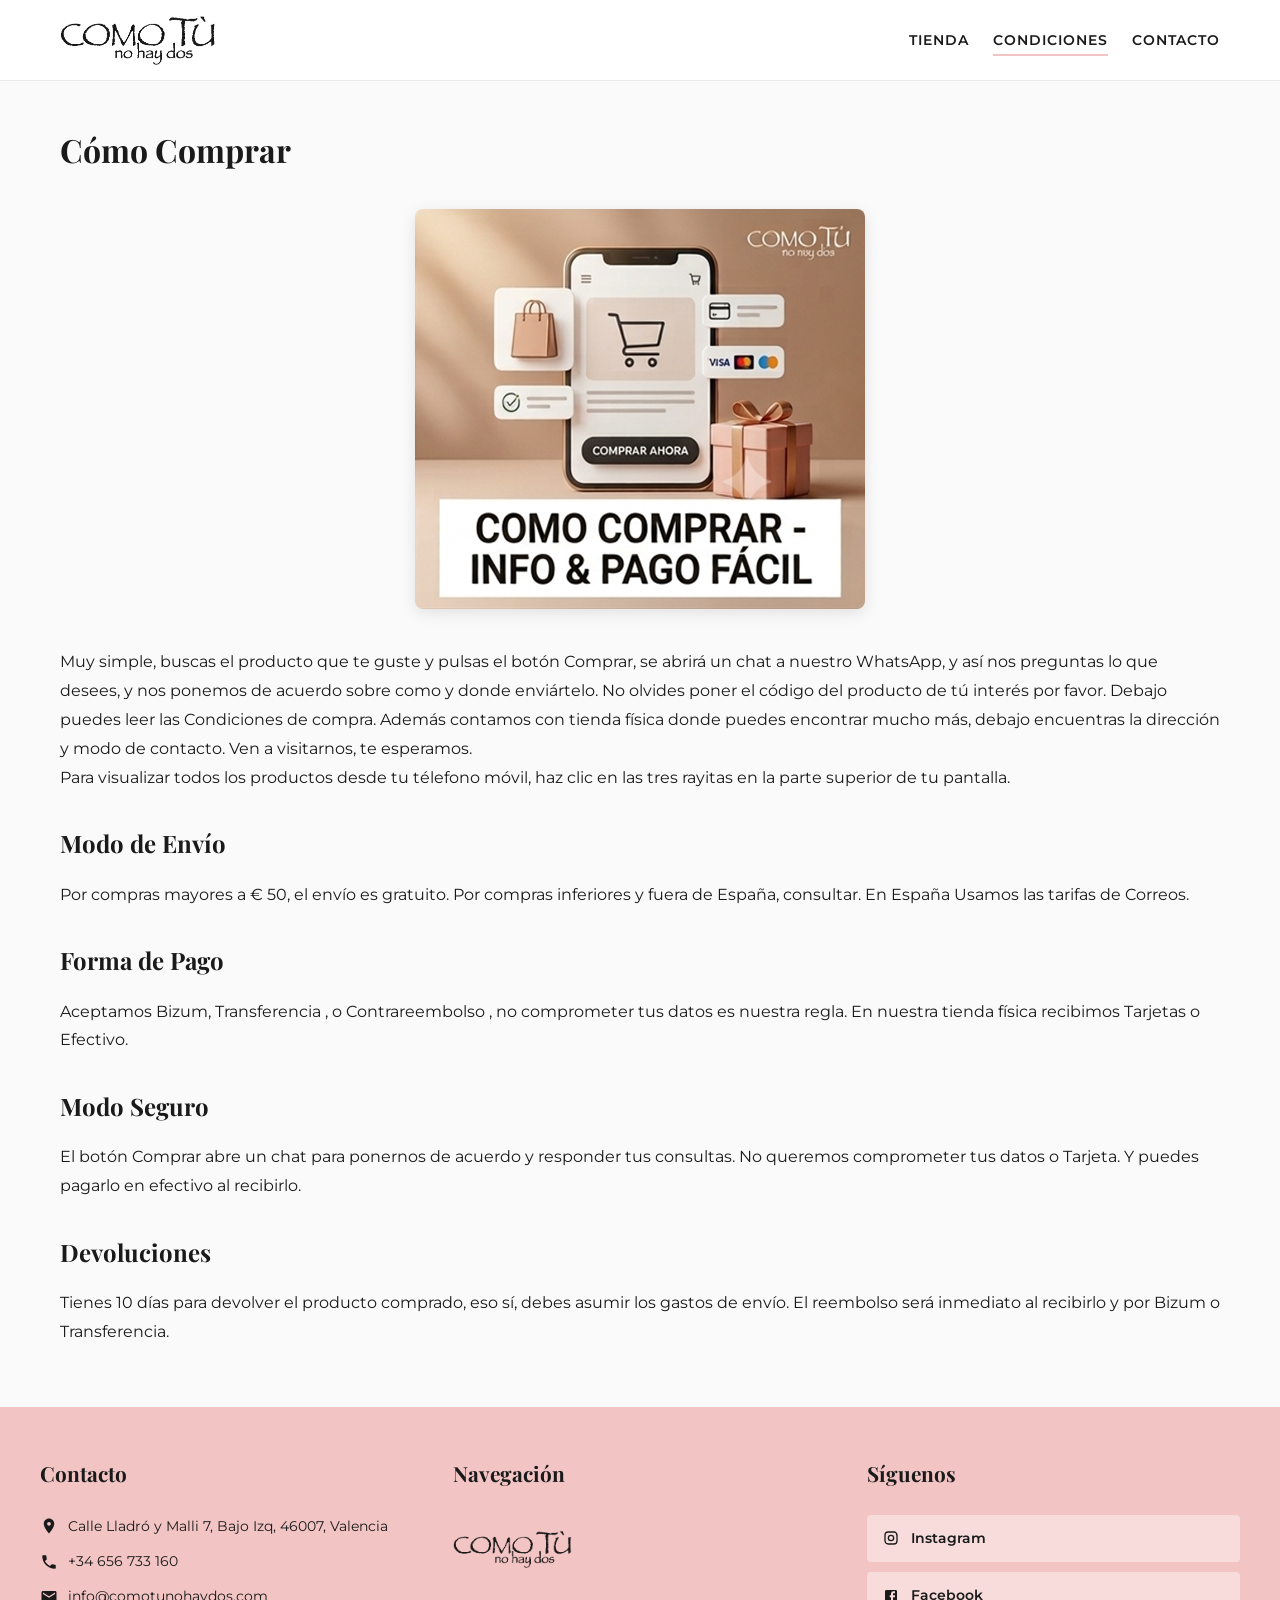
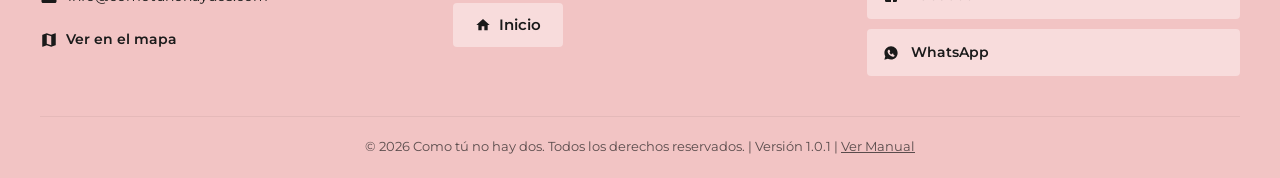
<file: como-comprar.html>
<!DOCTYPE html>
<html lang="es">
<head>
    <meta charset="UTF-8">
    <meta name="viewport" content="width=device-width, initial-scale=1.0">
    <title>Cómo Comprar | Como tú no hay dos</title>
    <!-- Favicon -->
    <link rel="icon" href="favicon.ico" type="image/x-icon">
    <!-- Archivo CSS externo -->
    <link rel="stylesheet" href="css/estilos.css">
    <!-- Google Fonts -->
    <link href="https://fonts.googleapis.com/css2?family=Playfair+Display:ital,wght@0,400;0,700;1,400&family=Montserrat:wght@300;400;600&display=swap" rel="stylesheet">
    <style>
        .page-content {
            max-width: 1200px;
            margin: 40px auto;
            padding: 0 20px;
            font-family: 'Montserrat', sans-serif;
            line-height: 1.8;
            color: #1A1A1A;
        }
        .page-content h1, .page-content h2 {
            font-family: 'Playfair Display', serif;
        }
        .page-content h1 {
            margin-bottom: 30px;
        }
        .page-content h2 {
            margin-top: 30px;
            margin-bottom: 15px;
            color: #1A1A1A;
        }
    </style>
</head>
<body>

    <!-- CABECERA CON LOGOTIPO -->
    <header class="main-header">
        <div class="header-container">
            <img src="images/logo.png" alt="Como tú no hay dos" class="logo">
            
            <!-- Botón Hamburguesa (solo visible en móviles) -->
            <button class="menu-toggle" id="menu-toggle" onclick="toggleMenu()" aria-label="Abrir menú">
                ☰
            </button>

            <!-- Menú de navegación -->
            <nav class="nav-menu" id="nav-menu">
                <a href="index.html" onclick="toggleMenu()">Tienda</a>
                <a href="como-comprar.html" class="active" onclick="toggleMenu()">Condiciones</a>
                <a href="#contacto" onclick="toggleMenu()">Contacto</a>
            </nav>
        </div>
    </header>

    <!-- CONTENIDO DE LA PÁGINA -->
    <main class="page-content">
        <h1>Cómo Comprar</h1>
        
        <!-- IMAGEN CENTRADA -->
        <div style="text-align: center; margin: 30px 0;">
            <img src="images/como-comprar.jpg" alt="Cómo comprar" style="max-width: 100%; height: auto; border-radius: 8px; box-shadow: 0 4px 15px rgba(0,0,0,0.1);">
        </div>
        
        <p>Muy simple, buscas el producto que te guste y pulsas el botón Comprar, se abrirá un chat a nuestro WhatsApp, y así nos preguntas lo que desees, y nos ponemos de acuerdo sobre como y donde enviártelo. No olvides poner el código del producto de tú interés por favor. Debajo puedes leer las Condiciones de compra. Además contamos con tienda física donde puedes encontrar mucho más, debajo encuentras la dirección y modo de contacto. Ven a visitarnos, te esperamos.</p>
        
        <p>Para visualizar todos los productos desde tu télefono móvil, haz clic en las tres rayitas en la parte superior de tu pantalla.</p>

        <h2>Modo de Envío</h2>
        <p>Por compras mayores a € 50, el envío es gratuito. Por compras inferiores y fuera de España, consultar. En España Usamos las tarifas de Correos.</p>

        <h2>Forma de Pago</h2>
        <p>Aceptamos Bizum, Transferencia , o Contrareembolso , no comprometer tus datos es nuestra regla. En nuestra tienda física recibimos Tarjetas o Efectivo.</p>

        <h2>Modo Seguro</h2>
        <p>El botón Comprar abre un chat para ponernos de acuerdo y responder tus consultas. No queremos comprometer tus datos o Tarjeta. Y puedes pagarlo en efectivo al recibirlo.</p>

        <h2>Devoluciones</h2>
        <p>Tienes 10 días para devolver el producto comprado, eso sí, debes asumir los gastos de envío. El reembolso será inmediato al recibirlo y por Bizum o Transferencia.</p>
    </main>

    <!-- PIE DE PÁGINA -->
    <footer id="contacto" class="main-footer">
        <div class="footer-container">
            <!-- Columna 1: Contacto -->
            <div class="footer-column">
                <h3>Contacto</h3>
                <div class="contact-item">
                    <svg class="footer-icon" viewBox="0 0 24 24"><path d="M12 2C8.13 2 5 5.13 5 9c0 5.25 7 13 7 13s7-7.75 7-13c0-3.87-3.13-7-7-7zm0 9.5c-1.38 0-2.5-1.12-2.5-2.5s1.12-2.5 2.5-2.5 2.5 1.12 2.5 2.5-1.12 2.5-2.5 2.5z"/></svg>
                    <span>Calle Lladró y Malli 7, Bajo Izq, 46007, Valencia</span>
                </div>
                <div class="contact-item">
                    <svg class="footer-icon" viewBox="0 0 24 24"><path d="M6.62 10.79c1.44 2.83 3.76 5.14 6.59 6.59l2.2-2.2c.27-.27.67-.36 1.02-.24 1.12.37 2.33.57 3.57.57.55 0 1 .45 1 1V20c0 .55-.45 1-1 1-9.39 0-17-7.61-17-17 0-.55.45-1 1-1h3.5c.55 0 1 .45 1 1 0 1.25.2 2.45.57 3.57.11.35.03.74-.25 1.02l-2.2 2.2z"/></svg>
                    <span>+34 656 733 160</span>
                </div>
                <div class="contact-item">
                    <svg class="footer-icon" viewBox="0 0 24 24"><path d="M20 4H4c-1.1 0-1.99.9-1.99 2L2 18c0 1.1.9 2 2 2h16c1.1 0 2-.9 2-2V6c0-1.1-.9-2-2-2zm0 4l-8 5-8-5V6l8 5 8-5v2z"/></svg>
                    <span>info@comotunohaydos.com</span>
                </div>
                <a href="https://www.google.com/maps/place/C.+Lladr%C3%B3+y+Mall,+7,+Jes%C3%BAs,+46007+Valencia/@39.4622196,-0.3903277,17z/data=!3m1!4b1!4m6!3m5!1s0xd604f391f506d21:0x396385297df689a3!8m2!3d39.4622196!4d-0.3877528!16s%2Fg%2F11c26f65xq?entry=ttu" target="_blank" class="footer-map-link">
                    <svg class="footer-icon" viewBox="0 0 24 24"><path d="M20.5 3l-.16.03L15 5.1 9 3 3.36 4.9c-.21.07-.36.25-.36.48V20.5c0 .28.22.5.5.5l.16-.03L9 18.9l6 2.1 5.64-1.9c.21-.07.36-.25.36-.48V3.5c0-.28-.22-.5-.5-.5zM15 19l-6-2.11V5l6 2.11V19z"/></svg>
                    Ver en el mapa
                </a>
            </div>

            <!-- Columna 2: Navegación Central -->
            <div class="footer-column footer-center">
                <h3>Navegación</h3>
                <img src="images/logo.png" alt="Como tú no hay dos" class="footer-logo">
                <a href="index.html" class="home-icon-link" title="Volver al Inicio">
                    <svg class="btn-icon" viewBox="0 0 24 24"><path d="M10 20v-6h4v6h5v-8h3L12 3 2 12h3v8z"/></svg>
                    Inicio
                </a>
            </div>

            <!-- Columna 3: Síguenos -->
            <div class="footer-column">
                <h3>Síguenos</h3>
                <div class="footer-socials">
                    <a href="https://instagram.com" target="_blank">
                        <svg class="btn-icon" viewBox="0 0 24 24"><path d="M7.8 2h8.4C19.4 2 22 4.6 22 7.8v8.4a5.8 5.8 0 0 1-5.8 5.8H7.8C4.6 22 2 19.4 2 16.2V7.8A5.8 5.8 0 0 1 7.8 2m-.2 2A3.6 3.6 0 0 0 4 7.6v8.8A3.6 3.6 0 0 0 7.6 20h8.8a3.6 3.6 0 0 0 3.6-3.6V7.6A3.6 3.6 0 0 0 16.4 4H7.6m12.4 2.25a.75.75 0 1 1 0 1.5.75.75 0 0 1 0-1.5M12 7a5 5 0 1 1 0 10 5 5 0 0 1 0-10m0 2a3 3 0 1 0 0 6 3 3 0 0 0 0-6z"/></svg>
                        Instagram
                    </a>
                    <a href="https://facebook.com" target="_blank">
                        <svg class="btn-icon" viewBox="0 0 24 24"><path d="M5 3h14a2 2 0 0 1 2 2v14a2 2 0 0 1-2 2H5a2 2 0 0 1-2-2V5a2 2 0 0 1 2-2m13 2h-2.5A3.5 3.5 0 0 0 12 8.5V11h-2v3h2v7h3v-7h3v-3h-3V9a1 1 0 0 1 1-1h2V5z"/></svg>
                        Facebook
                    </a>
                    <a href="https://wa.me/34656733160" target="_blank">
                        <svg class="btn-icon" viewBox="0 0 24 24"><path d="M12.04 2c-5.46 0-9.91 4.45-9.91 9.91 0 1.75.46 3.45 1.32 4.95L2.05 22l5.25-1.38c1.45.79 3.08 1.21 4.74 1.21 5.46 0 9.91-4.45 9.91-9.91 0-2.65-1.03-5.14-2.9-7.01A9.816 9.816 0 0 0 12.04 2zm5.8 14.12c-.24.69-1.41 1.26-1.95 1.33-.49.06-.98.11-3.15-.74-2.77-1.09-4.52-3.92-4.66-4.11-.14-.19-1.13-1.51-1.13-2.88 0-1.37.71-2.04.97-2.31.26-.27.56-.34.75-.34.19 0 .37.01.53.02.17.01.4.01.62.53.23.56.79 1.93.86 2.07.07.14.11.31.02.48-.09.18-.14.28-.28.45-.14.17-.3.38-.43.51-.15.15-.31.32-.13.62.18.3.81 1.33 1.73 2.15.1.1.2.2.3.29.35.31.54.21.74-.02.19-.24.85-.99.97-1.33.12-.34.25-.29.43-.22.18.07 1.16.55 1.36.65.2.1.34.15.39.24.05.09.05.54-.19 1.23z"/></svg>
                        WhatsApp
                    </a>
                </div>
            </div>
        </div>
        <div class="footer-bottom">
            <p>&copy; 2026 Como tú no hay dos. Todos los derechos reservados. | Versión 1.0.1 | <a href="https://github.com/CALRobot/Tienda_ComoTu/blob/main/MANUAL.md" target="_blank" style="color: var(--color-texto);">Ver Manual</a></p>
        </div>
    </footer>

    <!-- BOTÓN FLOTANTE DEL CARRITO (OCULTO EN ESTA PÁGINA) -->
    <div class="cart-floating-btn" style="display: none;" onclick="abrirCarritoVisual()">
        <span class="cart-icon">🛒</span>
        <span id="cart-badge" class="cart-badge">0</span>
    </div>

    <!-- PANEL LATERAL DEL CARRITO (OCULTO EN ESTA PÁGINA) -->
    <div id="cart-sidebar" class="cart-sidebar" style="display: none;">
        <div class="cart-sidebar-header">
            <h3>Tu Carrito</h3>
            <button class="close-btn" onclick="cerrarCarritoVisual()">×</button>
        </div>
        <div id="cart-items" class="cart-sidebar-body"></div>
        <div class="cart-sidebar-footer">
            <div class="total-container">
                <span>Total:</span>
                <span id="cart-total">0.00 €</span>
            </div>
        </div>
    </div>

    <!-- MODAL DE DETALLE DE PRODUCTO (OCULTO EN ESTA PÁGINA) -->
    <div id="product-modal" class="modal-overlay" style="display: none;" onclick="cerrarModalExterno(event)">
        <div class="modal-content">
            <button class="modal-close" onclick="cerrarModal()">×</button>
        </div>
    </div>

    <!-- CARGA DEL SCRIPT DE LA TIENDA -->
    <script src="js/tienda.js"></script>
</body>
</html>
</file>
<file: css/estilos.css>
/* ==========================================
   ESTILOS GENERALES Y PALETA DE COLORES
   ========================================== */
:root {
    --color-fondo: #FAFAFA;
    --color-texto: #1A1A1A;
    --color-acento: #F2C4C4; /* Rosa Pastel */
    --color-blanco: #FFFFFF;
    --fuente-titulos: 'Playfair Display', serif;
    --fuente-cuerpo: 'Montserrat', sans-serif;
}

* {
    margin: 0;
    padding: 0;
    box-sizing: border-box;
}

body {
    font-family: var(--fuente-cuerpo);
    background-color: var(--color-fondo);
    color: var(--color-texto);
    line-height: 1.6;
}

/* ==========================================
   HEADER
   ========================================== */
.main-header {
    background-color: var(--color-blanco);
    border-bottom: 1px solid #eaeaea;
    position: sticky;
    top: 0;
    z-index: 100;
}

.header-container {
    max-width: 1200px;
    margin: 0 auto;
    padding: 15px 20px;
    display: flex;
    justify-content: space-between;
    align-items: center;
}

.logo {
    height: 50px;
    object-fit: contain;
}

.nav-menu a {
    text-decoration: none;
    color: var(--color-texto);
    margin-left: 20px;
    font-weight: 600;
    font-size: 0.9rem;
    text-transform: uppercase;
    letter-spacing: 1px;
}

.nav-menu a.active {
    border-bottom: 2px solid var(--color-acento);
    padding-bottom: 5px;
}

/* ==========================================
   HERO BANNER
   ========================================== */
.hero-banner {
    height: 40vh;
    background-size: cover;
    background-position: center;
    display: flex;
    justify-content: center;
    align-items: center;
    text-align: center;
    color: var(--color-blanco);
}

.hero-text h1 {
    font-family: var(--fuente-titulos);
    font-size: 3rem;
    margin-bottom: 10px;
    text-shadow: 1px 1px 10px rgba(0,0,0,0.5);
}

.hero-text p {
    font-size: 1.2rem;
    letter-spacing: 2px;
    text-shadow: 1px 1px 10px rgba(0,0,0,0.5);
}

/* ==========================================
   GRID DE PRODUCTOS
   ========================================== */
.store-container {
    max-width: 1200px;
    margin: 40px auto;
    padding: 0 20px;
}

.section-title {
    font-family: var(--fuente-titulos);
    text-align: center;
    font-size: 2rem;
    margin-bottom: 40px;
}

.products-grid {
    display: grid;
    grid-template-columns: repeat(auto-fill, minmax(250px, 1fr));
    gap: 30px;
}

.producto-tarjeta {
    background: var(--color-blanco);
    border-radius: 8px;
    overflow: hidden;
    box-shadow: 0 4px 15px rgba(0,0,0,0.05);
    transition: transform 0.3s ease;
}

.producto-tarjeta img,
.producto-img {
    width: 100%;
    height: auto;             /* La altura se calcula sola según la foto */
    max-height: 420px;        /* Límite para que no se hagan gigantes */
    object-fit: contain;      /* MUESTRA LA FOTO ENTERA SIN RECORTAR NADA */
    background-color: #fafafa; /* Fondo para rellenar si la foto es más estrecha */
    display: block;
}

.producto-tarjeta:hover {
    transform: translateY(-5px);
}

.producto-img-container {
    position: relative;
    cursor: pointer;
    overflow: hidden;
}

.producto-img {
    width: 100%;
    height: 350px;
    object-fit: cover;
    display: block;
    transition: transform 0.5s ease;
}

.producto-tarjeta:hover .producto-img {
    transform: scale(1.05);
}

.overlay-ver {
    position: absolute;
    top: 0;
    left: 0;
    width: 100%;
    height: 100%;
    background: rgba(0, 0, 0, 0.2);
    display: flex;
    justify-content: center;
    align-items: center;
    opacity: 0;
    transition: opacity 0.3s ease;
}

.overlay-ver span {
    background: white;
    padding: 10px 20px;
    font-size: 0.85rem;
    font-weight: 600;
    text-transform: uppercase;
    letter-spacing: 1px;
    border-radius: 4px;
}

.producto-img-container:hover .overlay-ver {
    opacity: 1;
}

.producto-info {
    padding: 20px;
    text-align: center;
}

.producto-info h3 {
    font-family: var(--fuente-titulos);
    font-size: 1.2rem;
    margin-bottom: 8px;
}

.producto-info .desc {
    font-size: 0.85rem;
    color: #666;
    margin-bottom: 12px;
    height: 40px;
    overflow: hidden;
}

.producto-info .precio {
    font-weight: 600;
    font-size: 1.1rem;
    color: var(--color-texto);
    margin-bottom: 15px;
}

.btn-add {
    background-color: var(--color-acento);
    color: var(--color-texto);
    border: none;
    padding: 12px 20px;
    width: 100%;
    font-family: var(--fuente-cuerpo);
    font-weight: 600;
    border-radius: 4px;
    cursor: pointer;
    transition: opacity 0.2s;
}

.btn-add:hover {
    opacity: 0.85;
}

/* ==========================================
   BOTÓN FLOTANTE CARRITO
   ========================================== */
.cart-floating-btn {
    position: fixed;
    bottom: 30px;
    right: 30px;
    background-color: var(--color-texto);
    color: white;
    width: 60px;
    height: 60px;
    border-radius: 50%;
    display: flex;
    justify-content: center;
    align-items: center;
    cursor: pointer;
    box-shadow: 0 5px 15px rgba(0,0,0,0.3);
    z-index: 101;
}

.cart-icon {
    font-size: 24px;
}

.cart-badge {
    position: absolute;
    top: -5px;
    right: -5px;
    background-color: var(--color-acento);
    color: var(--color-texto);
    font-weight: bold;
    border-radius: 50%;
    padding: 3px 8px;
    font-size: 0.8rem;
}

/* ==========================================
   PANEL LATERAL (SIDEBAR) DEL CARRITO
   ========================================== */
.cart-sidebar {
    position: fixed;
    top: 0;
    right: -350px;
    width: 350px;
    height: 100vh;
    background-color: var(--color-blanco);
    box-shadow: -5px 0 15px rgba(0,0,0,0.1);
    z-index: 102;
    display: flex;
    flex-direction: column;
    transition: right 0.3s ease;
}

.cart-sidebar.active {
    right: 0;
}

.cart-sidebar-header {
    padding: 20px;
    border-bottom: 1px solid #eaeaea;
    display: flex;
    justify-content: space-between;
    align-items: center;
}

.cart-sidebar-header h3 {
    font-family: var(--fuente-titulos);
}

.close-btn {
    background: none;
    border: none;
    font-size: 28px;
    cursor: pointer;
}

.cart-sidebar-body {
    flex-grow: 1;
    overflow-y: auto;
    padding: 20px;
}

.cart-item {
    display: flex;
    align-items: center;
    margin-bottom: 15px;
    border-bottom: 1px solid #f5f5f5;
    padding-bottom: 10px;
}

.cart-item-img {
    width: 50px;
    height: 70px;
    object-fit: cover;
    border-radius: 4px;
    margin-right: 15px;
}

.cart-item-details {
    flex-grow: 1;
}

.cart-item-details h4 {
    font-size: 0.9rem;
    margin-bottom: 3px;
}

.cart-item-talla {
    font-size: 0.8rem;
    color: #666;
    margin-bottom: 3px;
}

.cart-item-details p {
    font-size: 0.85rem;
    color: #666;
}

.btn-remove {
    background: none;
    border: none;
    font-size: 20px;
    color: red;
    cursor: pointer;
}

.cart-sidebar-footer {
    padding: 20px;
    border-top: 1px solid #eaeaea;
}

.total-container {
    display: flex;
    justify-content: space-between;
    font-weight: bold;
    font-size: 1.1rem;
    margin-bottom: 15px;
}

.btn-checkout {
    background-color: var(--color-texto);
    color: white;
    width: 100%;
    padding: 15px;
    border: none;
    font-family: var(--fuente-cuerpo);
    font-weight: 600;
    border-radius: 4px;
    cursor: pointer;
    font-size: 0.95rem;
}

.btn-checkout:hover {
    background-color: #333;
}

/* ==========================================
   MODAL DE DETALLES (DISEÑO BOUTIQUE PREMIUM)
   ========================================== */
 
.modal-overlay {
    position: fixed;
    top: 0;
    left: 0;
    width: 100%;
    height: 100%;
    background-color: rgba(0, 0, 0, 0.5);
    display: flex;
    justify-content: center;
    align-items: center;
    opacity: 0;
    pointer-events: none;
    transition: opacity 0.3s ease;
    z-index: 200;
}

.modal-overlay.open {
    opacity: 1;
    pointer-events: auto;
}

.modal-content {
    background-color: var(--color-blanco);
    width: 90%;
    max-width: 800px;
    border-radius: 12px;
    overflow: hidden;
    position: relative;
    box-shadow: 0 10px 30px rgba(0, 0, 0, 0.2);
    animation: slideUp 0.4s ease;
}

@keyframes slideUp {
    from { transform: translateY(30px); opacity: 0; }
    to { transform: translateY(0); opacity: 1; }
}

.modal-close {
    position: absolute;
    top: 15px;
    right: 20px;
    background: none;
    border: none;
    font-size: 32px;
    cursor: pointer;
    z-index: 10;
    color: var(--color-texto);
}

.modal-body-layout {
    display: flex;
    flex-wrap: wrap; /* Para móviles */
}

.modal-gallery {
    width: 45%;
    background-color: #f0f0f0;
    padding: 20px;
    display: flex;
    flex-direction: column;
    align-items: center;
}

.modal-img-principal {
    width: 100%;
    height: 400px;
    object-fit: cover;
    border-radius: 6px;
    box-shadow: 0 4px 10px rgba(0,0,0,0.05);
}

.modal-thumbnails {
    display: flex;
    gap: 10px;
    margin-top: 15px;
    justify-content: center;
    width: 100%;
}

.thumb-img {
    width: 50px;
    height: 70px;
    object-fit: cover;
    border-radius: 4px;
    cursor: pointer;
    opacity: 0.6;
    border: 2px solid transparent;
    transition: all 0.2s ease;
}

.thumb-img:hover, .thumb-img.active {
    opacity: 1;
    border-color: var(--color-acento);
}

.modal-details {
    width: 55%;
    padding: 40px;
    display: flex;
    flex-direction: column;
    justify-content: center;
}

/* En pantallas pequeñas adaptamos el modal */
@media (max-width: 768px) {
    /* Mantenemos la corrección del modal que ya funciona */
    .modal-content {
        max-height: 85vh;
        overflow-y: auto;
    }
    .modal-body-layout {
        flex-direction: column;
    }
    .modal-gallery, .modal-details {
        width: 100%;
    }

    /* 📱 FOTOS ENTERAS EN MÓVIL */
    .producto-tarjeta img, 
    .producto-img {
        height: auto;
        max-height: 350px;
        object-fit: contain;
    }
}

.modal-title-text {
    font-family: var(--fuente-titulos);
    font-size: 2rem;
    margin-bottom: 10px;
}

.modal-price-text {
    font-size: 1.4rem;
    font-weight: 600;
    color: var(--color-texto);
    margin-bottom: 20px;
}

.modal-desc-text {
    font-size: 0.95rem;
    color: #555;
    margin-bottom: 25px;
}

/* TALLAS */
.tallas-section {
    margin-bottom: 30px;
}

.tallas-section h4 {
    font-size: 0.9rem;
    text-transform: uppercase;
    letter-spacing: 1px;
    margin-bottom: 12px;
}

.tallas-buttons {
    display: flex;
    gap: 10px;
}

.talla-btn {
    background-color: var(--color-blanco);
    border: 1px solid #ccc;
    color: var(--color-texto);
    width: 45px;
    height: 45px;
    border-radius: 4px;
    font-weight: 600;
    cursor: pointer;
    transition: all 0.2s ease;
}

.talla-btn:hover {
    border-color: var(--color-texto);
}

.talla-btn.active {
    background-color: var(--color-texto);
    color: var(--color-blanco);
    border-color: var(--color-texto);
}

.error-msg {
    color: red;
    font-size: 0.8rem;
    margin-top: 8px;
    display: none;
}

.btn-modal-add {
    background-color: var(--color-acento);
    color: var(--color-texto);
    border: none;
    padding: 15px;
    font-family: var(--fuente-cuerpo);
    font-weight: 600;
    font-size: 1rem;
    border-radius: 4px;
    cursor: pointer;
    transition: opacity 0.2s;
}

.btn-modal-add:hover {
    opacity: 0.9;
}

/* Blanqueamos el fondo de la imagen */
#modal-main-img {
    display: block !important;
    width: 100% !important;
    height: auto !important;
    max-height: 65vh !important;
    object-fit: contain !important; /* Volvemos a contain para que no corte nada */
    background-color: #ffffff !important; /* Fondo blanco puro */
    background: #ffffff !important;
    margin: 0 auto !important;
}

/* Forzamos a que CUALQUIER contenedor del modal sea blanco o transparente */
#product-modal div, 
#product-modal section,
.modal-content div {
    background-color: #ffffff !important;
    border: none !important;
    box-shadow: none !important;
}

/* ==========================================
   NUEVOS BOTONES DEL CARRITO
   ========================================== */
.cart-actions-container {
    display: flex;
    flex-direction: column;
    gap: 10px; /* Separación entre los botones */
}

/* Modificación del botón de WhatsApp (Fondo Verde) */
.btn-whatsapp {
    background-color: #25D366 !important;
    color: white !important;
}
.btn-whatsapp:hover {
    background-color: #128C7E !important;
}

/* Botón de Pago con Tarjeta (Fondo Negro) */
.btn-card {
    background-color: #000000 !important;
    color: white !important;
}
.btn-card:hover {
    background-color: #222222 !important;
}

/* Botón de Seguir Comprando (Rosa Palo) */
.btn-continue {
    background-color: #F2C4C4 !important; /* Mismo rosa de tu paleta actual */
    color: #1A1A1A !important;
}
.btn-continue:hover {
    opacity: 0.85;
}

/* ==========================================
   PIE DE PÁGINA (FOOTER) - SOLUCIÓN LIMPIA
   ========================================== */
.main-footer {
    background-color: var(--color-acento) !important;
    color: var(--color-texto);
    padding: 50px 20px 20px 20px;
    margin-top: 60px;
    font-family: var(--fuente-cuerpo);
}

.footer-container {
    max-width: 1200px;
    margin: 0 auto;
    display: grid;
    grid-template-columns: repeat(3, 1fr); /* 3 columnas clavadas */
    gap: 40px;
    align-items: start; /* Alineados perfectamente por arriba */
}

.footer-column h3 {
    font-family: var(--fuente-titulos);
    font-size: 1.3rem;
    margin-bottom: 25px;
    text-transform: capitalize;
}

/* Columna Izquierda: Contacto */
.contact-item {
    display: flex;
    align-items: center;
    gap: 10px;
    margin-bottom: 12px;
    font-size: 0.9rem;
}

.footer-map-link {
    display: inline-flex !important;
    align-items: center;
    gap: 8px;
    font-size: 0.9rem;
    font-weight: 600;
    color: var(--color-texto);
    text-decoration: none;
    margin-top: 8px;
}

.footer-icon {
    width: 18px;
    height: 18px;
    fill: var(--color-texto);
    flex-shrink: 0;
}

/* Columna Central: Navegación, Logo y botón espaciado */
.footer-center {
    display: flex !important;
    flex-direction: column !important;
    align-items: flex-start !important; /* Todo a la izquierda alineado */
}

.footer-logo {
    display: block !important;
    height: 38px !important;    /* Proporción real sin deformar */
    width: auto !important;
    object-fit: contain !important;
    margin-top: 15px !important;
    margin-bottom: 35px !important; /* <--- Genera el hueco limpio que querías */
}

.home-icon-link {
    display: inline-flex !important;
    align-items: center !important;
    gap: 8px !important;
    font-size: 0.95rem;
    font-weight: 600;
    color: var(--color-texto);
    text-decoration: none;
    padding: 10px 22px;
    background: rgba(255, 255, 255, 0.4);
    border-radius: 4px;
    transition: all 0.2s ease;
}

.home-icon-link:hover {
    background: var(--color-texto);
    color: white;
}

.btn-icon {
    width: 16px;
    height: 16px;
    fill: currentColor;
    flex-shrink: 0;
}

/* Columna Derecha: Redes Sociales */
.footer-socials {
    display: flex;
    flex-direction: column;
    gap: 10px;
}

.footer-socials a {
    display: flex !important;
    align-items: center;
    gap: 12px;
    background: rgba(255, 255, 255, 0.4);
    padding: 12px 16px;
    border-radius: 4px;
    font-size: 0.9rem;
    font-weight: 600;
    color: var(--color-texto);
    text-decoration: none;
    transition: all 0.2s ease;
}

.footer-socials a:hover {
    background: var(--color-texto);
    color: white;
}

/* Copyright Inferior */
.footer-bottom {
    max-width: 1200px;
    margin: 40px auto 0 auto;
    padding-top: 20px;
    border-top: 1px solid rgba(0, 0, 0, 0.08);
    text-align: center;
    font-size: 0.8rem;
    opacity: 0.7;
}

/* Móviles */
@media (max-width: 768px) {
    .footer-container {
        grid-template-columns: 1fr;
        text-align: center;
        gap: 30px;
    }
    .footer-center {
        align-items: center !important;
    }
    .contact-item, .footer-map-link, .footer-socials a {
        justify-content: center;
    }
}

/* ==========================================
   MENÚ HAMBURGUESA Y ADAPTACIÓN CABECERA
   ========================================== */
.menu-toggle {
    display: none; /* Oculto por defecto en ordenadores */
    background: none;
    border: none;
    font-size: 28px;
    color: var(--color-texto);
    cursor: pointer;
    padding: 5px;
}

@media (max-width: 768px) {
    .menu-toggle {
        display: block; /* Visible en móviles */
    }

    .nav-menu {
        position: absolute;
        top: 100%;
        left: 0;
        width: 100%;
        background-color: var(--color-blanco);
        flex-direction: column;
        align-items: center;
        padding: 20px 0;
        gap: 15px;
        box-shadow: 0 10px 15px rgba(0,0,0,0.05);
        display: none; /* Oculto hasta pulsar el botón */
        border-top: 1px solid #eaeaea;
    }

    .nav-menu.active {
        display: flex; /* Despliega el menú al pulsar */
    }

    .nav-menu a {
        margin-left: 0;
        font-size: 1rem;
    }
}
</file>
